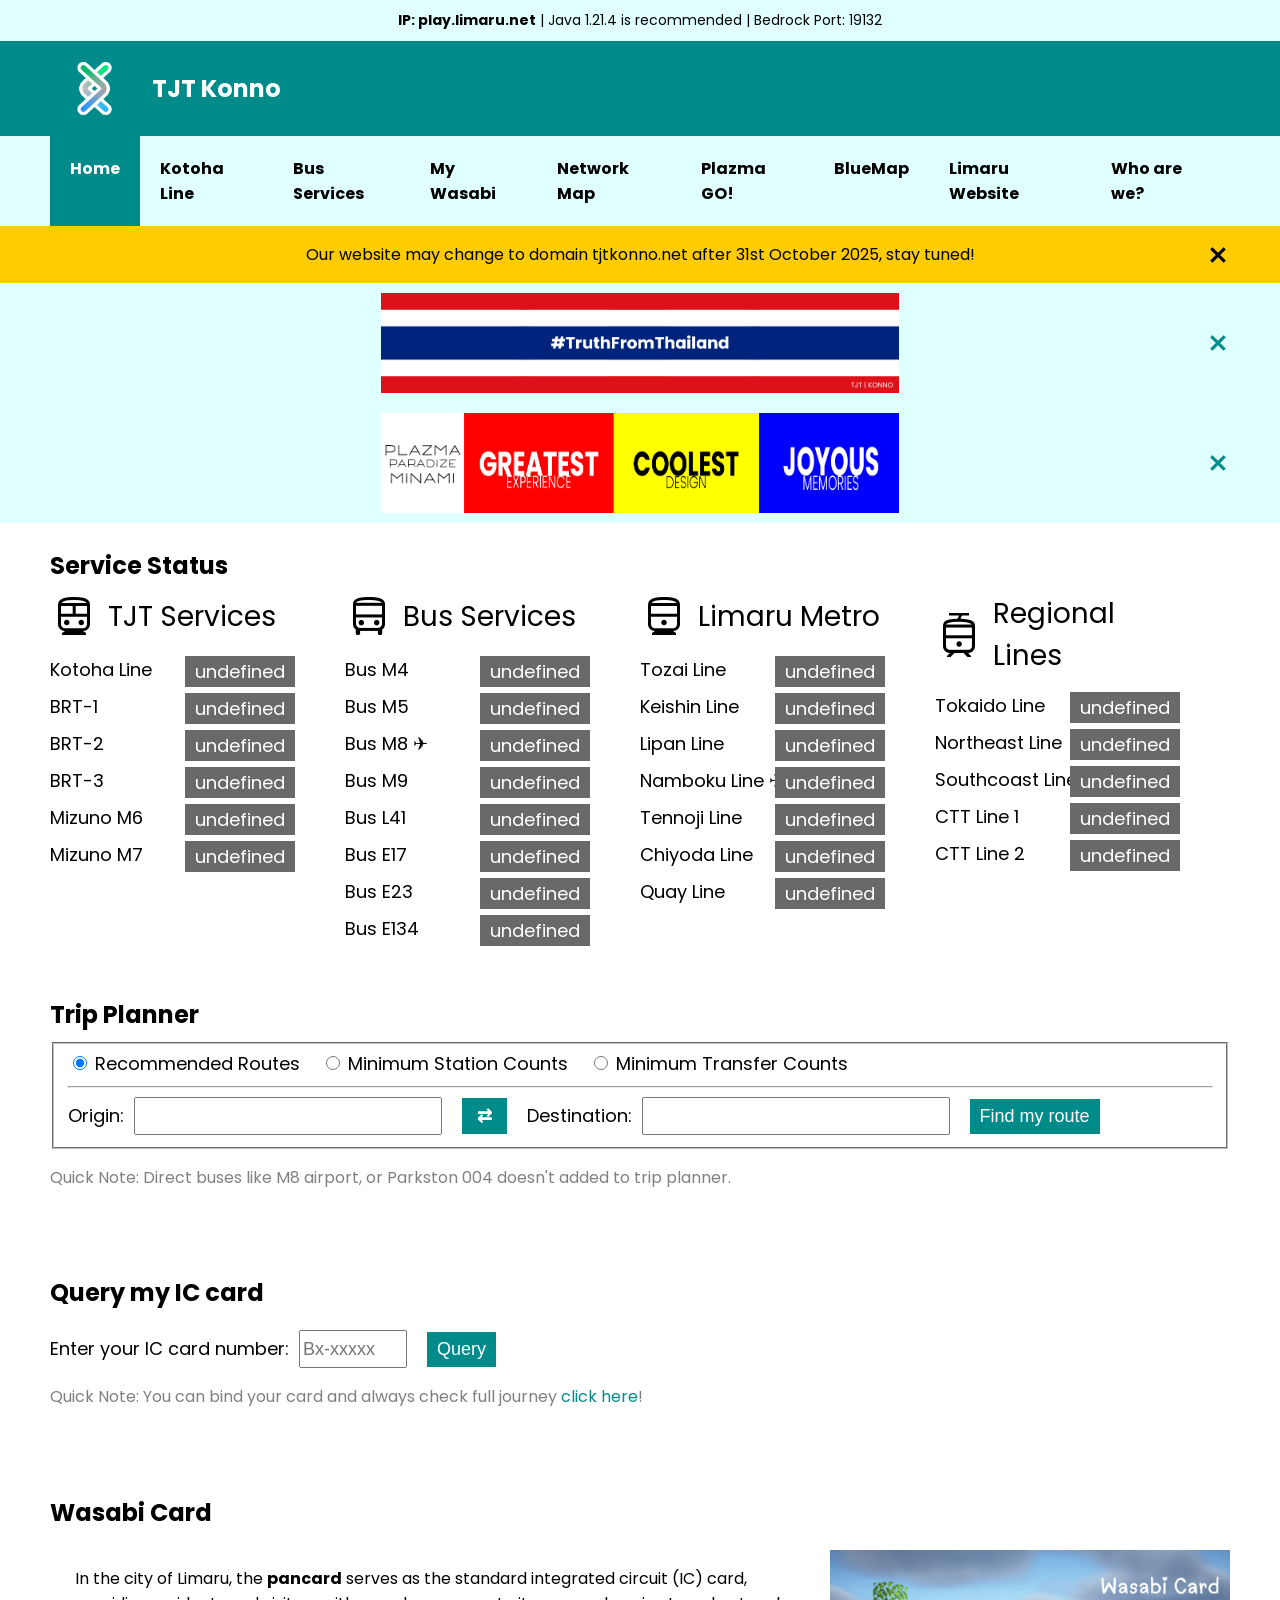
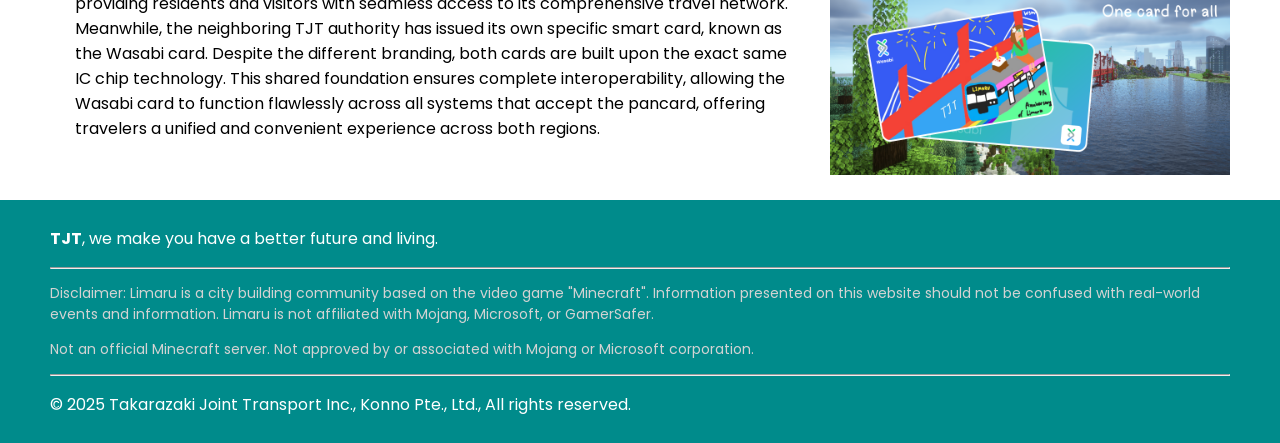
<file: index.html>
<!DOCTYPE html>
<html lang="en">
<head>
    <meta charset="UTF-8" name="viewport" content="width=device-width, initial-scale=1.0">
    <link rel="icon" type="image/x-icon" href="assets/favicon.png">
    <title>Home | TJT Konno</title>
    <link rel="stylesheet" href="assets/style.css">
    <link rel="stylesheet" href="assets/style.css">
    <link href="https://fonts.googleapis.com/css2?family=Material+Symbols+Outlined:FILL@1" rel="stylesheet"/>
    <link rel="preconnect" href="https://fonts.googleapis.com">
    <link rel="preconnect" href="https://fonts.gstatic.com" crossorigin>
    <link href="https://fonts.googleapis.com/css2?family=Poppins:ital,wght@0,100;0,200;0,300;0,400;0,500;0,600;0,700;0,800;0,900;1,100;1,200;1,300;1,400;1,500;1,600;1,700;1,800;1,900&display=swap" rel="stylesheet">
    <script src="api/fetch_status.js"></script>
    <script src="api/index_handle.js"></script>
</head>
<body>

    <button id="backToTop" title="Back to top">
        <span class="material-symbols-outlined">keyboard_arrow_up</span>
    </button>

    <section class="server_ip">
        <b>IP: play.limaru.net</b> | Java 1.21.4 is recommended | Bedrock Port: 19132
    </section>

    <section class="icon_header">
        <a href="#">
            <img src="assets/favicon.png" alt="TJT">
            <h1>TJT Konno</h1>
            <input type="checkbox" id="menu-toggle" style="display: none;">
            <label for="menu-toggle" class="hamburger-menu">
                <span></span>
                <span></span>
                <span></span>
            </label>
        </a>


    </section>

    <nav>
        <section class="icon_menu">
            <a href="#" class="active">Home</a>
            <a href="kotoha_line/">Kotoha Line</a>
            <a href="buses/">Bus Services</a>
            <a href="https://bluemap.limaru.net/iciwi/">My Wasabi</a>
            <a href="assets/documents/TrenMap.pdf">Network Map</a>
            <a href="plazma_go/">Plazma GO!</a>
            <a href="https://bluemap.limaru.net/">BlueMap</a>
            <a href="https://limaru.net/">Limaru Website</a>
            <a href="about_us/" class="right">Who are we?</a>
        </section>
    </nav>

    <main>
        <section class="banner-text" id="ad3">
            <p>Our website may change to domain tjtkonno.net after 31st October 2025, stay tuned!</p>
            <span class="material-symbols-outlined" onclick="close_banner('ad3')">close</span>
        </section>

        <section class="banner" id="ad1">
            <img src="assets/banners/ad1.png" alt="Truth From Thailand">
            <span class="material-symbols-outlined" onclick="close_banner('ad1')">close</span>
        </section>

        <section class="banner" id="ad2">
            <img src="assets/banners/ad2.png" alt="Plazma Paradize">
            <span class="material-symbols-outlined" onclick="close_banner('ad2')">close</span>
        </section>

        <section id="service_status">
            <div class="loading-overlay" id="status_loading">
                <div class="loading-spinner"></div>
            </div>

            <h1>Service Status</h1>
            <div class="status_container">
                <section id="tjt_status" class="status_box">
                    <section>
                        <span class="material-symbols-outlined">directions_subway</span>
                        <h1>TJT Services</h1>
                    </section>
                    <div>
                        <p>Kotoha Line</p> <span class="status" id="status_kk">N/A</span><br>
                    </div>
                    <div>
                        <p>BRT-1</p> <span class="status" id="status_m1">N/A</span>
                    </div>
                    <div>
                        <p>BRT-2</p> <span class="status" id="status_m2">N/A</span><br>
                    </div>
                    <div>
                        <p>BRT-3</p> <span class="status" id="status_m3">N/A</span>
                    </div>
                    <div>
                        <p>Mizuno M6</p> <span class="status" id="status_m6">N/A</span>
                    </div>
                    <div>
                        <p>Mizuno M7</p> <span class="status" id="status_m7">N/A</span>
                    </div>
                </section>

                <section id="bus_status" class="status_box">
                    <section>
                        <span class="material-symbols-outlined">directions_bus</span>
                        <h1>Bus Services</h1>
                    </section>
                    <div>
                        <p>Bus M4</p> <span class="status" id="status_m4">N/A</span>
                    </div>
                    <div>
                        <p>Bus M5</p> <span class="status" id="status_m5">N/A</span>
                    </div>
                    <div>
                        <p>Bus M8 ✈</p> <span class="status" id="status_m8">N/A</span>
                    </div>
                    <div>
                        <p>Bus M9</p> <span class="status" id="status_m9">N/A</span>
                    </div>
                    <div>
                        <p>Bus L41</p> <span class="status" id="status_l41">N/A</span>
                    </div>
                    <div>
                        <p>Bus E17</p> <span class="status" id="status_e17">N/A</span>
                    </div>
                    <div>
                        <p>Bus E23</p> <span class="status" id="status_e23">N/A</span>
                    </div>
                    <div>
                        <p>Bus E134</p> <span class="status" id="status_e134">N/A</span>
                    </div>
                </section>

                <section id="metro_status" class="status_box">
                    <section>
                        <span class="material-symbols-outlined">directions_railway</span>
                        <h1>Limaru Metro</h1>
                    </section>
                    <div>
                        <p>Tozai Line</p> <span class="status" id="status_ew">N/A</span><br>
                    </div>
                    <div>
                        <p>Keishin Line</p> <span class="status" id="status_km">N/A</span>
                    </div>
                    <div>
                        <p>Lipan Line</p> <span class="status" id="status_lp">N/A</span>
                    </div>
                    <div>
                        <p>Namboku Line ✈</p> <span class="status" id="status_nk">N/A</span>
                    </div>
                    <div>
                        <p>Tennoji Line</p> <span class="status" id="status_tn">N/A</span>
                    </div>
                    <div>
                        <p>Chiyoda Line</p> <span class="status" id="status_cy">N/A</span>
                    </div>
                    <div>
                        <p>Quay Line</p> <span class="status" id="status_qy">N/A</span>
                    </div>
                </section>

                <section id="commuter_status" class="status_box">
                    <section>
                        <span class="material-symbols-outlined">tram</span>
                        <h1>Regional Lines</h1>
                    </section>
                    <div>
                        <p>Tokaido Line</p> <span class="status" id="status_tk">N/A</span><br>
                    </div>
                    <div>
                        <p>Northeast Line</p> <span class="status" id="status_ne">N/A</span>
                    </div>
                    <div>
                        <p>Southcoast Line</p> <span class="status" id="status_sc">N/A</span>
                    </div>
                    <div>
                        <p>CTT Line 1</p> <span class="status" id="status_ctt1">N/A</span>
                    </div>
                    <div>
                        <p>CTT Line 2</p> <span class="status" id="status_ctt2">N/A</span>
                    </div>
                </section>
            </div>
        </section>

        <section id="trip_planner">
            <h1>Trip Planner</h1>
            <form id="trip_form" action="mytripquery/" method="GET">
                <fieldset class="trip_planner">
                    <span class="radio-option">
                        <input class="radio" type="radio" id="trip_all" name="criteria" value="fastest" checked>
                        <label class="radio" for="trip_all">Recommended Routes</label>
                    </span>
                    <span class="radio-option">
                        <input class="radio" type="radio" id="trip_minsta" name="criteria" value="minsta">
                        <label class="radio" for="trip_minsta">Minimum Station Counts</label>
                    </span>
                    <span class="radio-option">
                        <input class="radio" type="radio" id="trip_mintrans" name="criteria" value="mintrans">
                        <label class="radio" for="trip_mintrans">Minimum Transfer Counts</label>
                    </span>
                    <hr>

                    <label class="text" for="trip_origin">Origin:</label>
                    <div class="input-wrapper">
                        <input class="text" type="text" id="trip_origin" autocomplete="off" required>
                        <input type="hidden" name="origin" id="trip_origin_key">
                    </div>

                    <button type="button" class="swap" onclick="swap()">⇄</button>

                    <label class="text" for="trip_dest">Destination:</label>
                    <div class="input-wrapper">
                        <input class="text" type="text" id="trip_dest" autocomplete="off" required>
                        <input type="hidden" name="dest" id="trip_dest_key">
                    </div>

                    <button type="submit" class="submit">Find my route</button>
                </fieldset>
            </form>
            <p>Quick Note: Direct buses like M8 airport, or Parkston 004 doesn't added to trip planner.</p>
        </section>

        <section id="iciwi">
            <h1>Query my IC card</h1>
            <form action="https://bluemap.limaru.net/iciwi/iciwi.html" method="GET">
                <label for="iciwi_query">Enter your IC card number:</label>
                <input type="text" id="iciwi_query" placeholder="Bx-xxxxx" name="serial" pattern="[A-B][A-Z]-[0-9]{1,5}" required>
                <input type="submit" value="Query" id="querysubmit">
            </form>
            <p>Quick Note: You can bind your card and always check full journey <a href="https://bluemap.limaru.net/iciwi/">click here</a>!</p>
        </section>

        <section id="wasabico">
            <h1>Wasabi Card</h1>
            <div class="content">
                <p>In the city of Limaru, the <b>pancard</b> serves as the standard integrated circuit (IC) card,
                    providing residents and visitors with seamless access to its comprehensive travel network.
                    Meanwhile, the neighboring TJT authority has issued its own specific smart card, known as the Wasabi card.
                    Despite the different branding, both cards are built upon the exact same IC chip technology.
                    This shared foundation ensures complete interoperability, allowing the Wasabi card to function
                    flawlessly across all systems that accept the pancard, offering travelers a unified and convenient
                    experience across both regions.
                </p>
                <img src="assets/images/wasabico.png" alt="Wasabi Cards">
            </div>
        </section>




    </main>


    <footer>
        <p> <b>TJT</b>, we make you have a better future and living.</p><hr>
        <p class="disclaimer">Disclaimer: Limaru is a city building community based on the video game "Minecraft". Information presented on this website should not be confused with real-world events and information. Limaru is not affiliated with Mojang, Microsoft, or GamerSafer.</p>
        <p class="disclaimer">Not an official Minecraft server. Not approved by or associated with Mojang or Microsoft corporation.</p><hr>
        <p>&copy 2025 Takarazaki Joint Transport Inc., Konno Pte., Ltd., All rights reserved.</p>
    </footer>

    <script>
        const menuToggle = document.querySelector('.hamburger-menu');
        const iconMenu = document.querySelector('.icon_menu');

        menuToggle.addEventListener('click', function() {
            menuToggle.classList.toggle('active');
            iconMenu.classList.toggle('is-open');
        });
    </script>

</body>
</html>
</file>
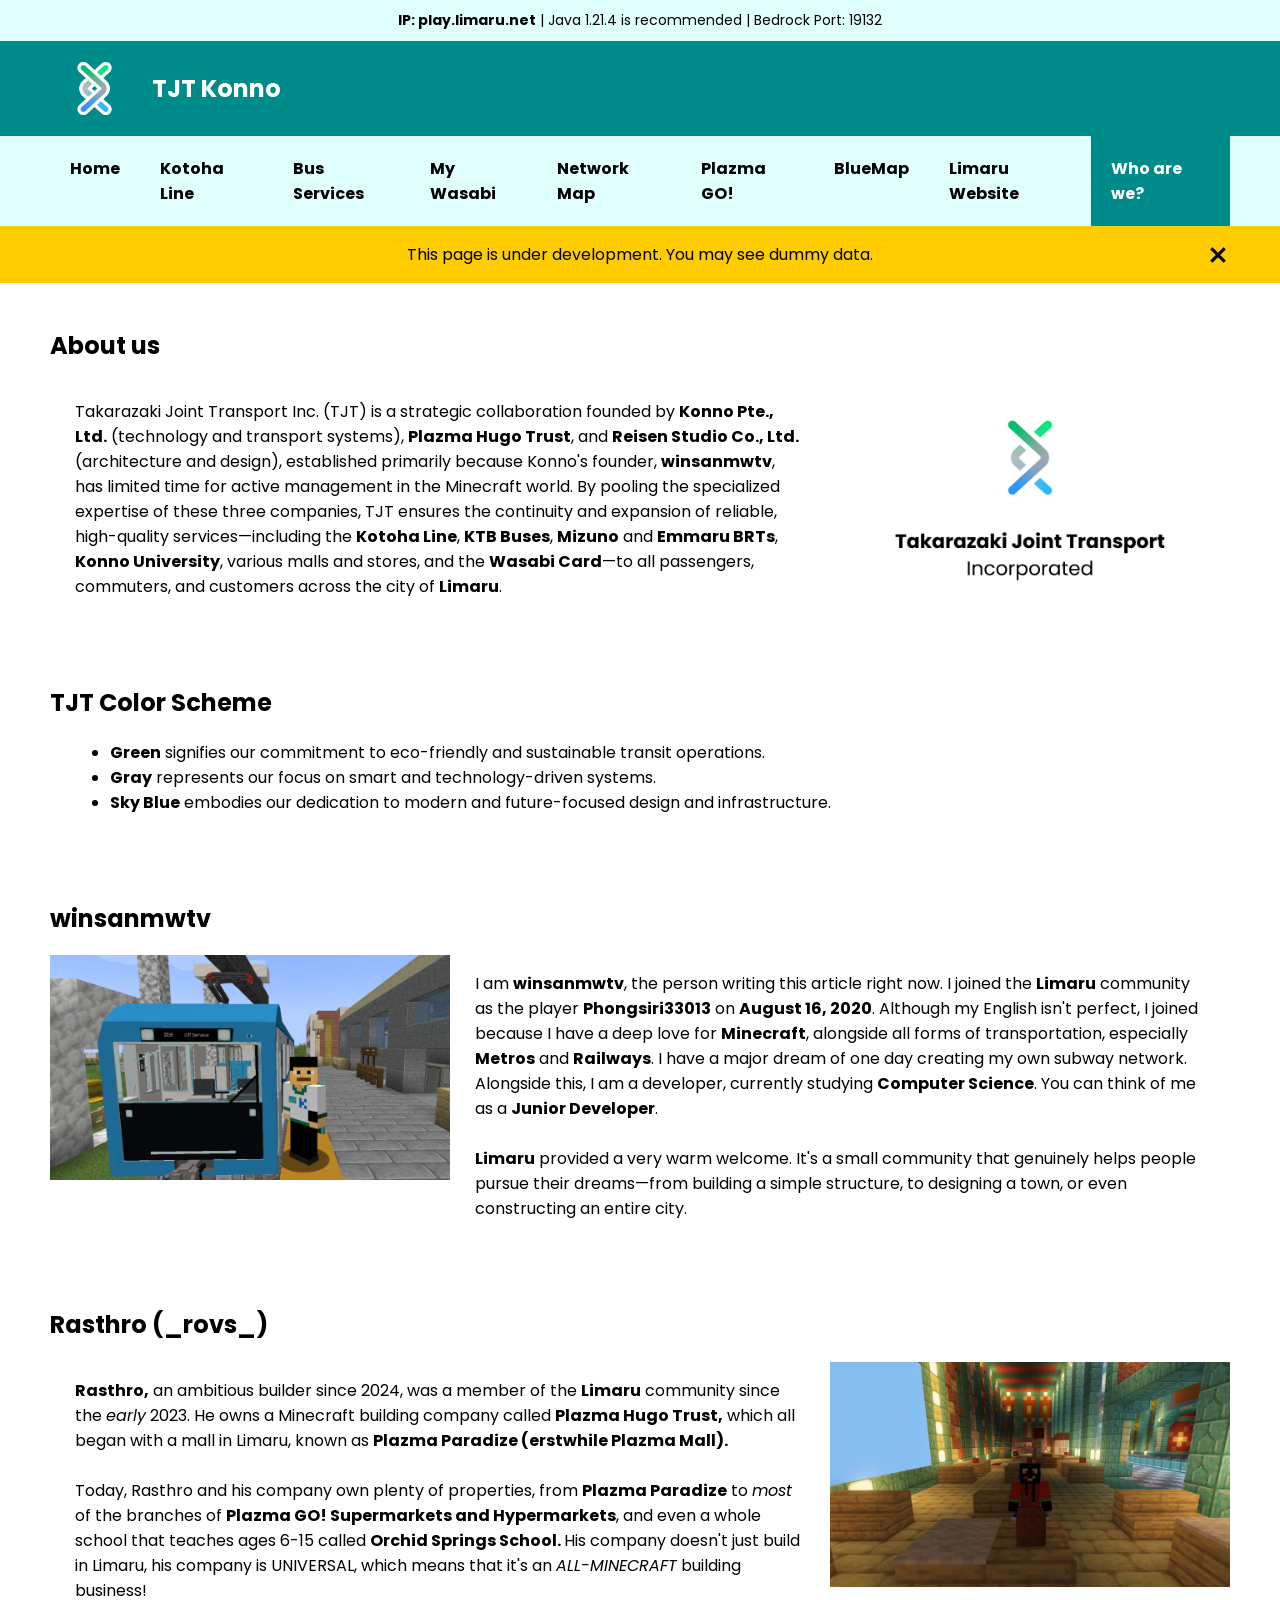
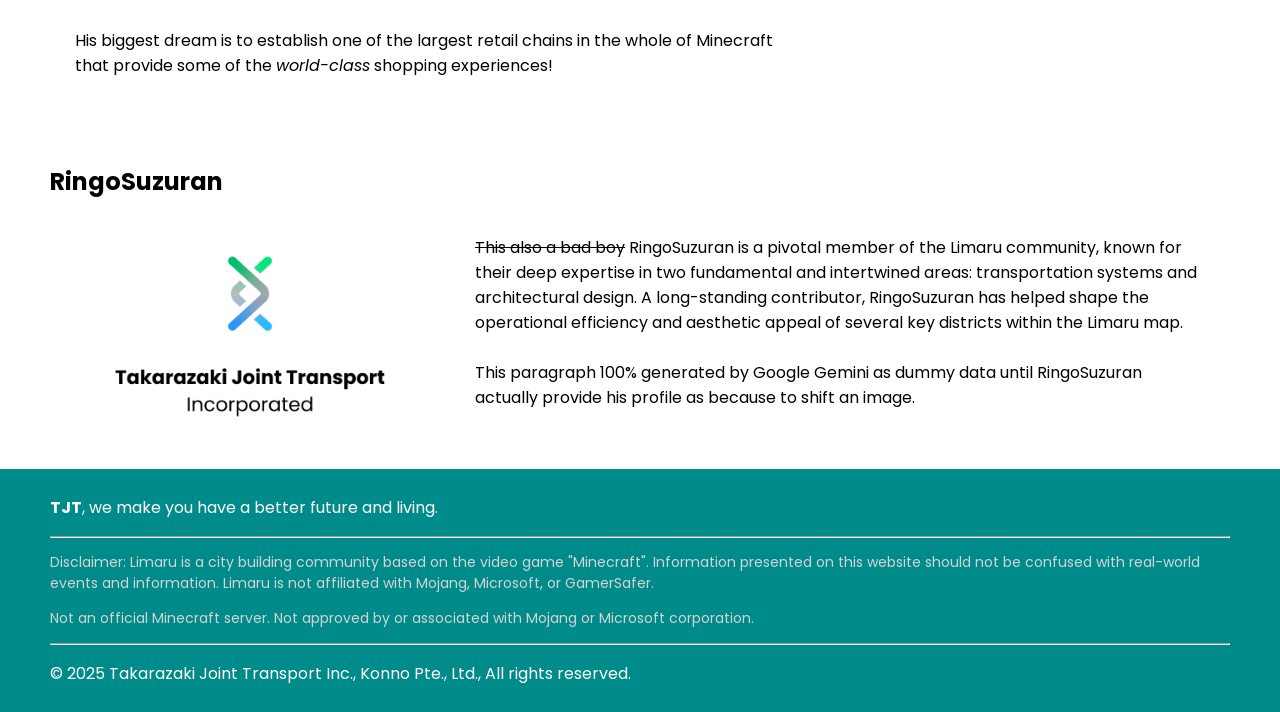
<file: about_us/index.html>
<!DOCTYPE html>
<html lang="en">
<head>
    <meta charset="UTF-8" name="viewport" content="width=device-width, initial-scale=1.0">
    <link rel="icon" type="image/x-icon" href="../assets/favicon.png">
    <title>About us | TJT Konno</title>
    <link rel="stylesheet" href="../assets/style.css">
    <link rel="stylesheet" href="../assets/style.css">
    <link href="https://fonts.googleapis.com/css2?family=Material+Symbols+Outlined:FILL@1" rel="stylesheet"/>
    <link rel="preconnect" href="https://fonts.googleapis.com">
    <link rel="preconnect" href="https://fonts.gstatic.com" crossorigin>
    <link href="https://fonts.googleapis.com/css2?family=Poppins:ital,wght@0,100;0,200;0,300;0,400;0,500;0,600;0,700;0,800;0,900;1,100;1,200;1,300;1,400;1,500;1,600;1,700;1,800;1,900&display=swap" rel="stylesheet">
    <script src="../api/fetch_status.js"></script>
    <script src="../api/index_handle.js"></script>
</head>
<body>

<button id="backToTop" title="Back to top">
    <span class="material-symbols-outlined">keyboard_arrow_up</span>
</button>

<section class="server_ip">
    <b>IP: play.limaru.net</b> | Java 1.21.4 is recommended | Bedrock Port: 19132
</section>

<section class="icon_header">
    <a href="#">
        <img src="../assets/favicon.png" alt="TJT">
        <h1>TJT Konno</h1>
        <input type="checkbox" id="menu-toggle" style="display: none;">
        <label for="menu-toggle" class="hamburger-menu">
            <span></span>
            <span></span>
            <span></span>
        </label>
    </a>


</section>

<nav>
    <section class="icon_menu">
        <a href="../">Home</a>
        <a href="../kotoha_line/">Kotoha Line</a>
        <a href="../buses/">Bus Services</a>
        <a href="https://bluemap.limaru.net/iciwi/">My Wasabi</a>
        <a href="../assets/documents/TrenMap.pdf">Network Map</a>
        <a href="../plazma_go/">Plazma GO!</a>
        <a href="https://bluemap.limaru.net/">BlueMap</a>
        <a href="https://limaru.net/">Limaru Website</a>
        <a href="#" class="right active">Who are we?</a>
    </section>
</nav>

<main>
    <section class="banner-text" id="ada1">
        <p>This page is under development. You may see dummy data.</p>
        <span class="material-symbols-outlined" onclick="close_banner('ada1')">close</span>
    </section>

    <section id="tjtbus">
        <h1>About us</h1>
        <div class="content">
            <p>Takarazaki Joint Transport Inc. (TJT) is a strategic collaboration founded by <b>Konno Pte., Ltd.</b>
                (technology and transport systems), <b>Plazma Hugo Trust</b>, and <b>Reisen Studio Co., Ltd.</b>
                (architecture and design), established primarily because Konno's founder, <b>winsanmwtv</b>,
                has limited time for active management in the Minecraft world.
                By pooling the specialized expertise of these three companies,
                TJT ensures the continuity and expansion of reliable, high-quality services—including the
                <b>Kotoha Line</b>, <b>KTB Buses</b>, <b>Mizuno</b> and <b>Emmaru BRTs</b>, <b>Konno University</b>,
                various malls and stores, and the <b>Wasabi Card</b>—to all passengers, commuters,
                and customers across the city of <b>Limaru</b>.
            </p>



            <img src="../assets/images/tjt.png" alt="TJT Inc.">
        </div>
    </section>

    <section id="colorscheme">
        <h1>TJT Color Scheme</h1>
        <ul>
            <li><b>Green</b> signifies our commitment to eco-friendly and sustainable transit operations.</li>
            <li><b>Gray</b> represents our focus on smart and technology-driven systems.</li>
            <li><b>Sky Blue</b> embodies our dedication to modern and future-focused design and infrastructure.</li>
        </ul>
    </section>

    <article>
        <h1>winsanmwtv</h1>
        <div>
            <img src="../assets/images/winsanmwtv.png" alt="winsanmwtv">
            <p>
                I am <b>winsanmwtv</b>, the person writing this article right now. I joined the <b>Limaru</b> community as the player <b>Phongsiri33013</b> on <b>August 16, 2020</b>. Although my English isn't perfect, I joined because I have a deep love for <b>Minecraft</b>, alongside all forms of transportation, especially <b>Metros</b> and <b>Railways</b>. I have a major dream of one day creating my own subway network. Alongside this, I am a developer, currently studying <b>Computer Science</b>. You can think of me as a <b>Junior Developer</b>.
                <br><br>
                <b>Limaru</b> provided a very warm welcome. It's a small community that genuinely helps people pursue their dreams—from building a simple structure, to designing a town, or even constructing an entire city.
            </p>
        </div>
    </article>

    <article>
        <h1>Rasthro (_rovs_)</h1>
        <div>
            <p><b>Rasthro,</b> an ambitious builder since 2024, was a member of the <b>Limaru</b>
                community since the <i>early</i> 2023. He owns a Minecraft building company called
                <b>Plazma Hugo Trust,</b> which all began with a mall in Limaru, known as
                <b>Plazma Paradize (erstwhile Plazma Mall).</b><br><br>
                Today, Rasthro and his company own plenty of properties, from
                <b>Plazma Paradize</b> to <i>most</i> of the branches of <b>Plazma GO! Supermarkets and Hypermarkets</b>,
                and even a whole school that teaches ages 6-15 called <b>Orchid Springs School.
                </b> His company doesn't just build in Limaru, his company is UNIVERSAL, which means that it's an
                <i>ALL-MINECRAFT</i> building business!<br><br>
                His biggest dream is to establish one of the largest retail chains in the whole of Minecraft
                that provide some of the <i>world-class</i> shopping experiences!</p>
            <img src="../assets/images/rovs.png" alt="Rasthro">
        </div>
    </article>

    <article>
        <h1>RingoSuzuran</h1>
        <div>
            <img src="../assets/images/tjt.png" alt="RingoSuzuran image not found">
            <p>
                <s>This also a bad boy</s> RingoSuzuran is a pivotal member of the Limaru community, known for their deep expertise in two fundamental and intertwined areas: transportation systems and architectural design. A long-standing contributor, RingoSuzuran has helped shape the operational efficiency and aesthetic appeal of several key districts within the Limaru map.
                <br><br>
                This paragraph 100% generated by Google Gemini as dummy data until RingoSuzuran actually provide his profile as because to shift an image.
            </p>

        </div>
    </article>
</main>

<footer>
    <p> <b>TJT</b>, we make you have a better future and living.</p><hr>
    <p class="disclaimer">Disclaimer: Limaru is a city building community based on the video game "Minecraft". Information presented on this website should not be confused with real-world events and information. Limaru is not affiliated with Mojang, Microsoft, or GamerSafer.</p>
    <p class="disclaimer">Not an official Minecraft server. Not approved by or associated with Mojang or Microsoft corporation.</p><hr>
    <p>&copy 2025 Takarazaki Joint Transport Inc., Konno Pte., Ltd., All rights reserved.</p>
</footer>
<script>
    const menuToggle = document.querySelector('.hamburger-menu');
    const iconMenu = document.querySelector('.icon_menu');

    menuToggle.addEventListener('click', function() {
        menuToggle.classList.toggle('active');
        iconMenu.classList.toggle('is-open');
    });
</script>

</body>
</html>
</file>
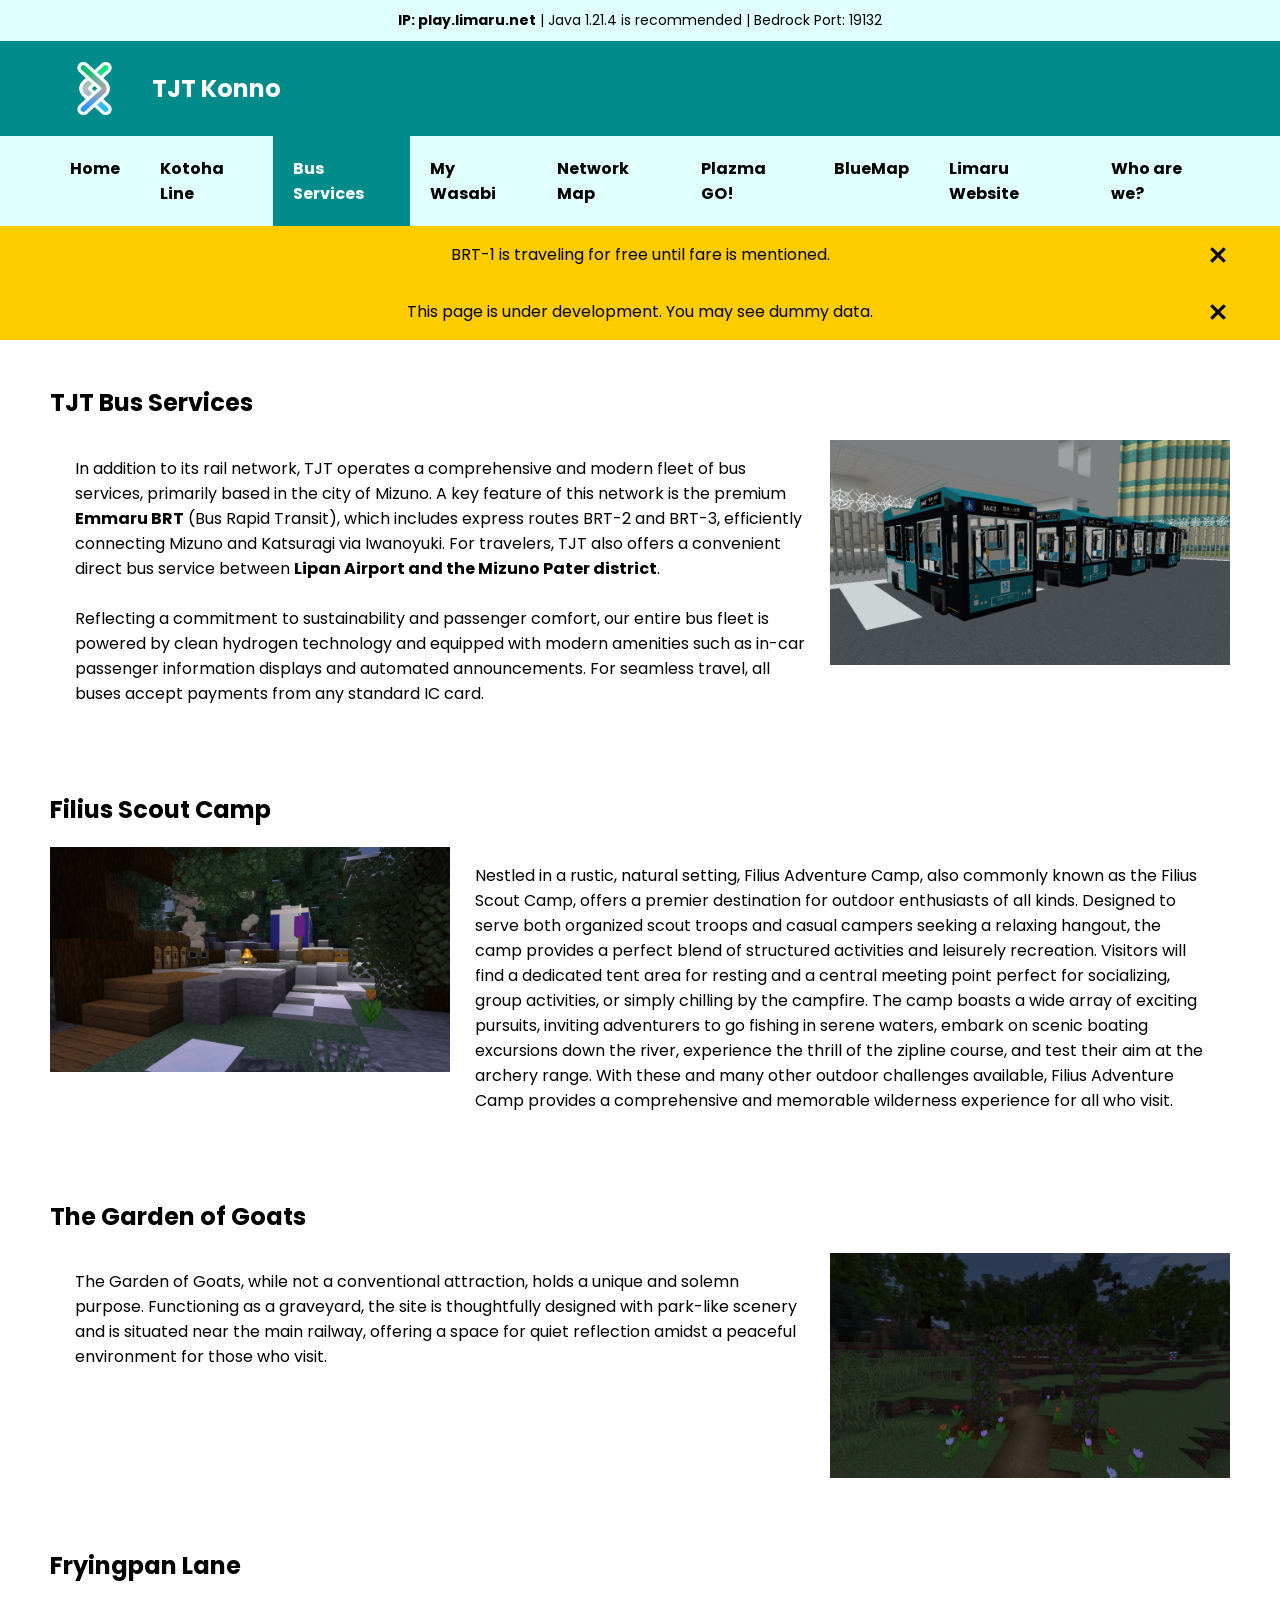
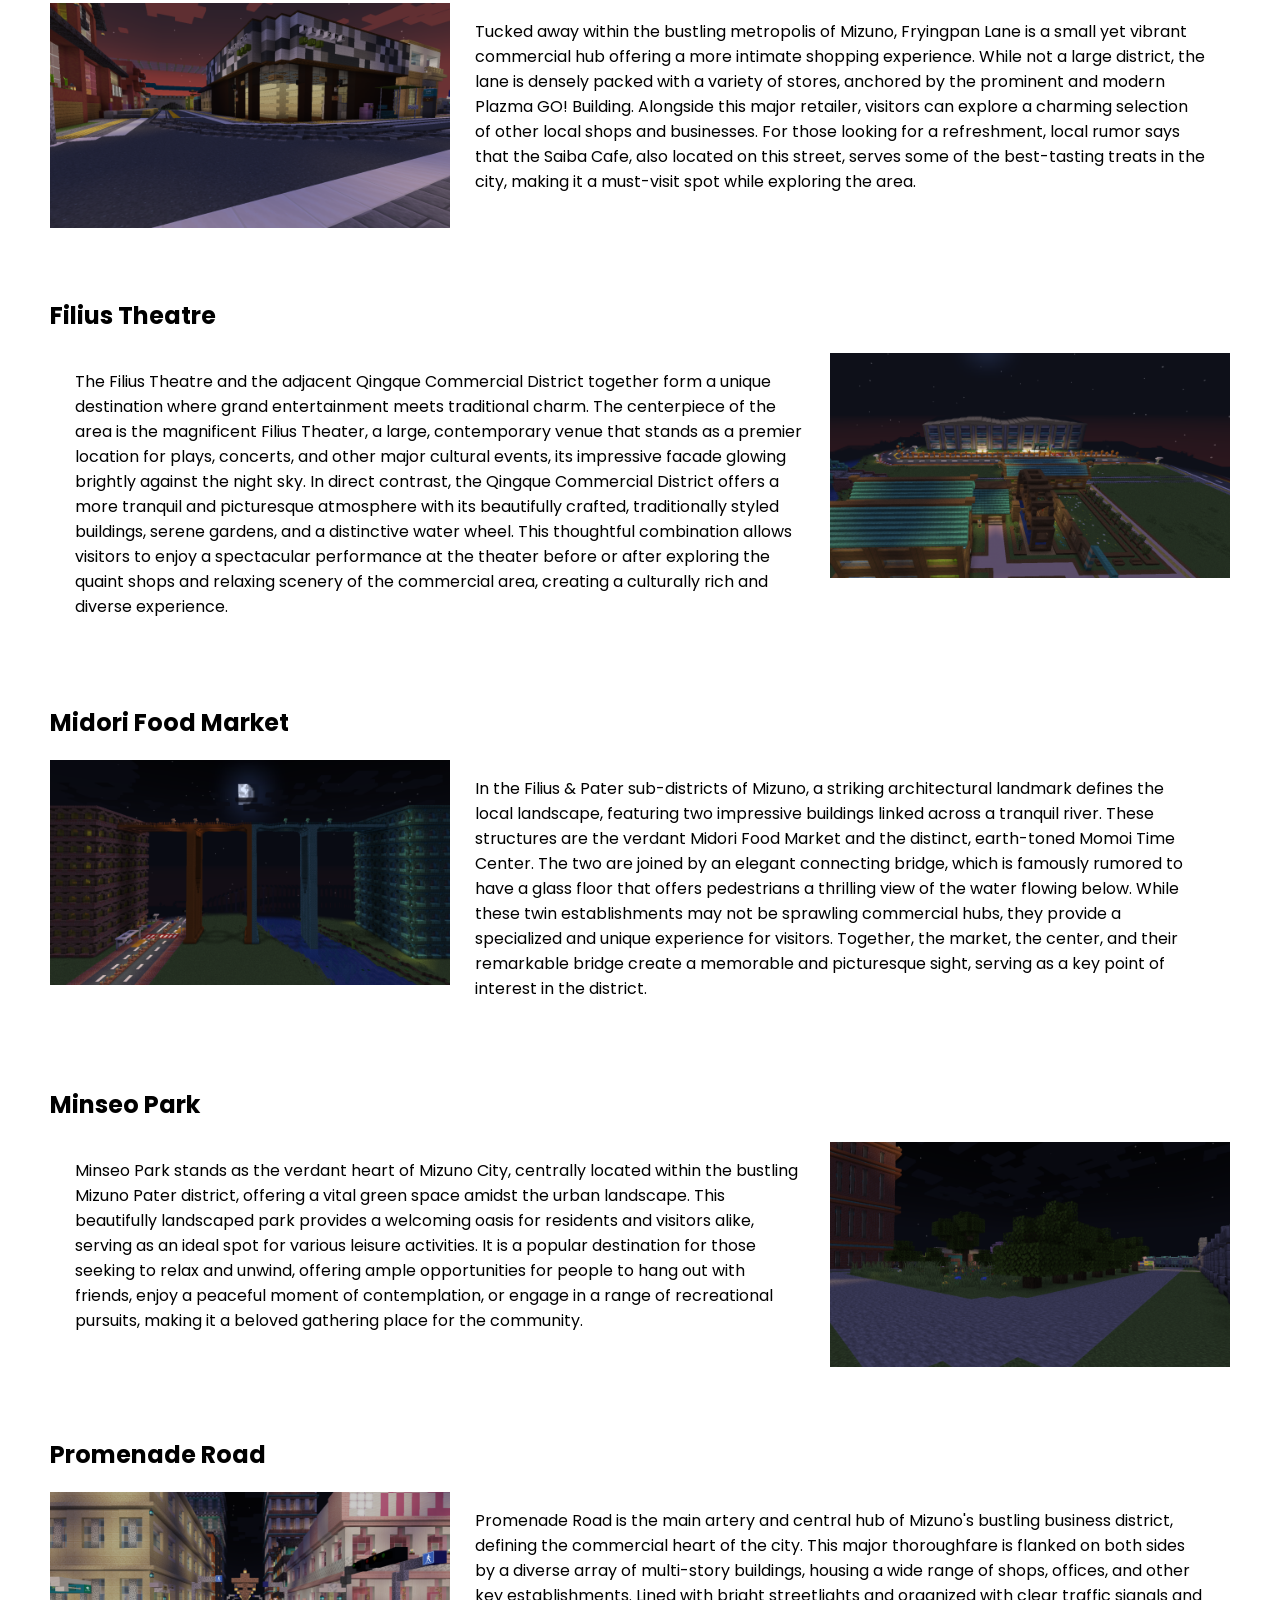
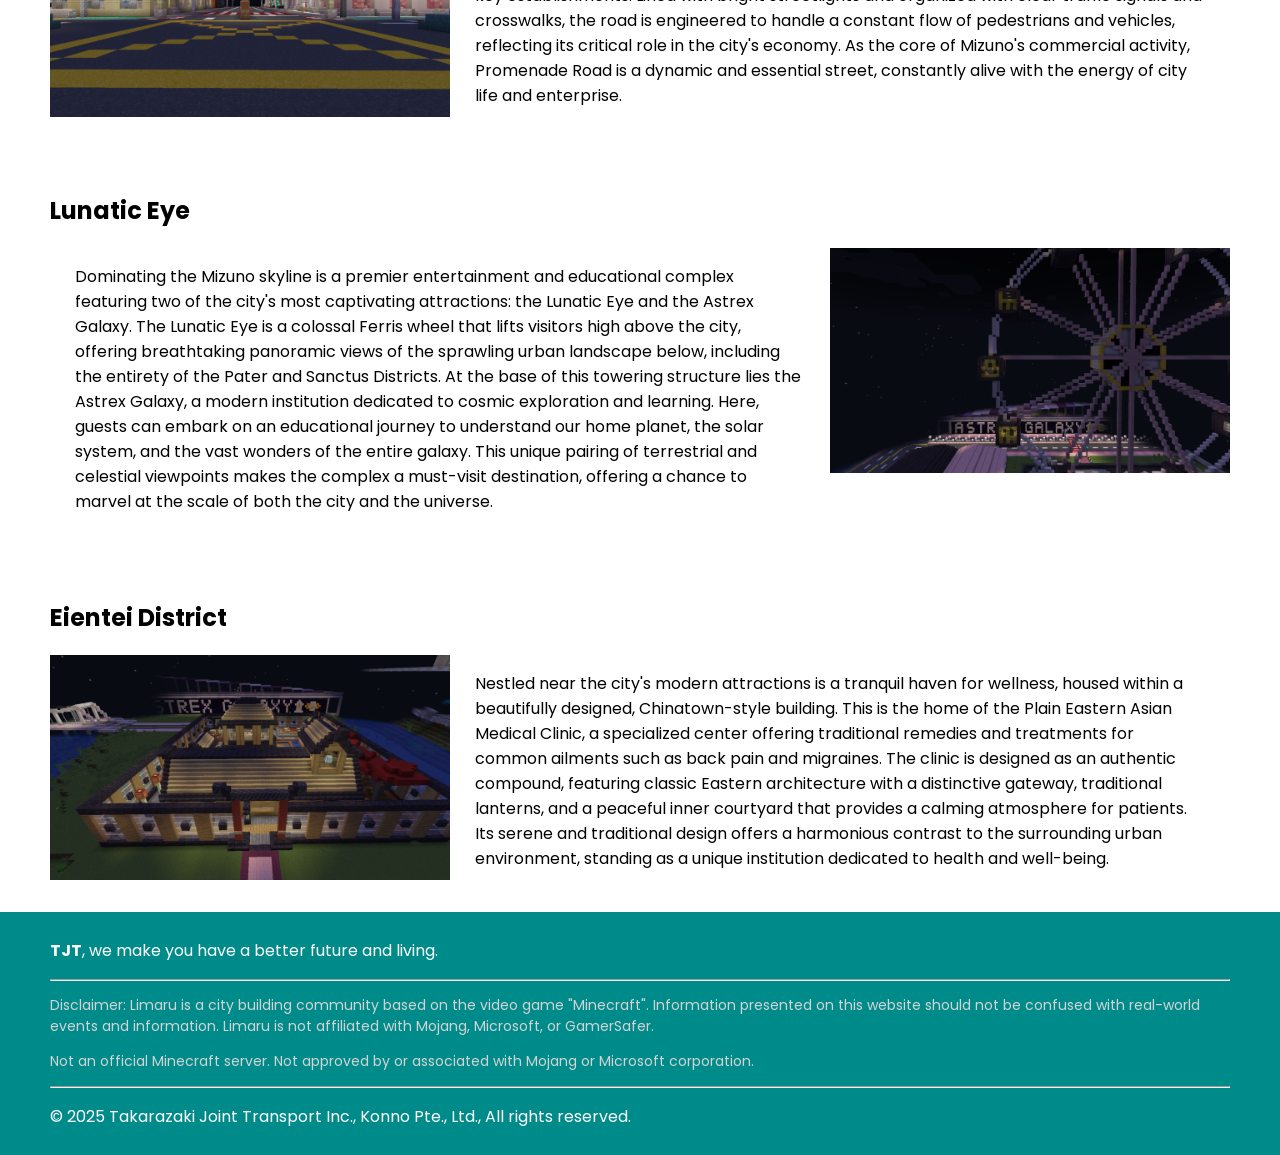
<file: buses/index.html>
<!DOCTYPE html>
<html lang="en">
<head>
    <meta charset="UTF-8" name="viewport" content="width=device-width, initial-scale=1.0">
    <link rel="icon" type="image/x-icon" href="../assets/favicon.png">
    <title>Buses | TJT Konno</title>
    <link rel="stylesheet" href="../assets/style.css">
    <link rel="stylesheet" href="../assets/style.css">
    <link href="https://fonts.googleapis.com/css2?family=Material+Symbols+Outlined:FILL@1" rel="stylesheet"/>
    <link rel="preconnect" href="https://fonts.googleapis.com">
    <link rel="preconnect" href="https://fonts.gstatic.com" crossorigin>
    <link href="https://fonts.googleapis.com/css2?family=Poppins:ital,wght@0,100;0,200;0,300;0,400;0,500;0,600;0,700;0,800;0,900;1,100;1,200;1,300;1,400;1,500;1,600;1,700;1,800;1,900&display=swap" rel="stylesheet">
    <script src="../api/fetch_status.js"></script>
    <script src="../api/index_handle.js"></script>
</head>
<body>

    <button id="backToTop" title="Back to top">
        <span class="material-symbols-outlined">keyboard_arrow_up</span>
    </button>

    <section class="server_ip">
        <b>IP: play.limaru.net</b> | Java 1.21.4 is recommended | Bedrock Port: 19132
    </section>

    <section class="icon_header">
        <a href="#">
            <img src="../assets/favicon.png" alt="TJT">
            <h1>TJT Konno</h1>
            <input type="checkbox" id="menu-toggle" style="display: none;">
            <label for="menu-toggle" class="hamburger-menu">
                <span></span>
                <span></span>
                <span></span>
            </label>
        </a>


    </section>

    <nav>
        <section class="icon_menu">
            <a href="../">Home</a>
            <a href="../kotoha_line/">Kotoha Line</a>
            <a href="#" class="active">Bus Services</a>
            <a href="https://bluemap.limaru.net/iciwi/">My Wasabi</a>
            <a href="../assets/documents/TrenMap.pdf">Network Map</a>
            <a href="../plazma_go/">Plazma GO!</a>
            <a href="https://bluemap.limaru.net/">BlueMap</a>
            <a href="https://limaru.net/">Limaru Website</a>
            <a href="../about_us/" class="right">Who are we?</a>
        </section>
    </nav>

    <main>
        <section class="banner-text" id="adb1">
            <p>BRT-1 is traveling for free until fare is mentioned.</p>
            <span class="material-symbols-outlined" onclick="close_banner('adb1')">close</span>
        </section>

        <section class="banner-text" id="adb2">
            <p>This page is under development. You may see dummy data.</p>
            <span class="material-symbols-outlined" onclick="close_banner('adb2')">close</span>
        </section>

        <section id="tjtbus">
            <h1>TJT Bus Services</h1>
            <div class="content">
                <p>In addition to its rail network, TJT operates a comprehensive and modern fleet of bus services,
                    primarily based in the city of Mizuno. A key feature of this network is the premium <b>Emmaru BRT</b>
                    (Bus Rapid Transit), which includes express routes BRT-2 and BRT-3, efficiently connecting Mizuno
                    and Katsuragi via Iwanoyuki. For travelers, TJT also offers a convenient direct bus service between
                    <b>Lipan Airport and the Mizuno Pater district</b>. <br><br>

                    Reflecting a commitment to sustainability and passenger comfort, our entire bus fleet is powered by clean hydrogen technology and equipped with modern amenities such as in-car passenger information displays and automated announcements. For seamless travel, all buses accept payments from any standard IC card.
                </p>
                <img src="../assets/images/tjtbus.png" alt="TJT M43 Buses">
            </div>
        </section>

        <article>
            <h1>Filius Scout Camp</h1>
            <div>
                <img src="../assets/images/scout.png" alt="Filius Adventure Camp">
                <p>Nestled in a rustic, natural setting, Filius Adventure Camp, also commonly known as the Filius Scout Camp, offers a premier destination for outdoor enthusiasts of all kinds. Designed to serve both organized scout troops and casual campers seeking a relaxing hangout, the camp provides a perfect blend of structured activities and leisurely recreation. Visitors will find a dedicated tent area for resting and a central meeting point perfect for socializing, group activities, or simply chilling by the campfire. The camp boasts a wide array of exciting pursuits, inviting adventurers to go fishing in serene waters, embark on scenic boating excursions down the river, experience the thrill of the zipline course, and test their aim at the archery range. With these and many other outdoor challenges available, Filius Adventure Camp provides a comprehensive and memorable wilderness experience for all who visit.

                </p>
            </div>
        </article>

        <article>
            <h1>The Garden of Goats</h1>
            <div>
                <p>
                    The Garden of Goats, while not a conventional attraction, holds a unique and solemn purpose. Functioning as a graveyard, the site is thoughtfully designed with park-like scenery and is situated near the main railway, offering a space for quiet reflection amidst a peaceful environment for those who visit.
                </p>
                <img src="../assets/images/goats.png" alt="The Garden of Goats">
            </div>
        </article>

        <article>
            <h1>Fryingpan Lane</h1>
            <div>
                <img src="../assets/images/flyingpancake.png" alt="Fryingpan Lane">
                <p>
                    Tucked away within the bustling metropolis of Mizuno, Fryingpan Lane is a small yet vibrant commercial hub offering a more intimate shopping experience. While not a large district, the lane is densely packed with a variety of stores, anchored by the prominent and modern Plazma GO! Building. Alongside this major retailer, visitors can explore a charming selection of other local shops and businesses. For those looking for a refreshment, local rumor says that the Saiba Cafe, also located on this street, serves some of the best-tasting treats in the city, making it a must-visit spot while exploring the area.
                </p>
            </div>
        </article>

        <article>
            <h1>Filius Theatre</h1>
            <div>
                <p>
                    The Filius Theatre and the adjacent Qingque Commercial District together form a unique destination where grand entertainment meets traditional charm. The centerpiece of the area is the magnificent Filius Theater, a large, contemporary venue that stands as a premier location for plays, concerts, and other major cultural events, its impressive facade glowing brightly against the night sky. In direct contrast, the Qingque Commercial District offers a more tranquil and picturesque atmosphere with its beautifully crafted, traditionally styled buildings, serene gardens, and a distinctive water wheel. This thoughtful combination allows visitors to enjoy a spectacular performance at the theater before or after exploring the quaint shops and relaxing scenery of the commercial area, creating a culturally rich and diverse experience.
                </p>
                <img src="../assets/images/qingque.png" alt="Filius Theatre">
            </div>
        </article>

        <article>
            <h1>Midori Food Market</h1>
            <div>
                <img src="../assets/images/midori.png" alt="Midori Food Market">
                <p>
                    In the Filius & Pater sub-districts of Mizuno, a striking architectural landmark defines the local landscape, featuring two impressive buildings linked across a tranquil river. These structures are the verdant Midori Food Market and the distinct, earth-toned Momoi Time Center. The two are joined by an elegant connecting bridge, which is famously rumored to have a glass floor that offers pedestrians a thrilling view of the water flowing below. While these twin establishments may not be sprawling commercial hubs, they provide a specialized and unique experience for visitors. Together, the market, the center, and their remarkable bridge create a memorable and picturesque sight, serving as a key point of interest in the district.
                </p>
            </div>
        </article>

        <article>
            <h1>Minseo Park</h1>
            <div>
                <p>
                    Minseo Park stands as the verdant heart of Mizuno City, centrally located within the bustling Mizuno Pater district, offering a vital green space amidst the urban landscape. This beautifully landscaped park provides a welcoming oasis for residents and visitors alike, serving as an ideal spot for various leisure activities. It is a popular destination for those seeking to relax and unwind, offering ample opportunities for people to hang out with friends, enjoy a peaceful moment of contemplation, or engage in a range of recreational pursuits, making it a beloved gathering place for the community.
                </p>
                <img src="../assets/images/koen.png" alt="Minseo Park">
            </div>
        </article>

        <article>
            <h1>Promenade Road</h1>
            <div>
                <img src="../assets/images/promenade.png" alt="Promenade Business District">
                <p>
                    Promenade Road is the main artery and central hub of Mizuno's bustling business district, defining the commercial heart of the city. This major thoroughfare is flanked on both sides by a diverse array of multi-story buildings, housing a wide range of shops, offices, and other key establishments. Lined with bright streetlights and organized with clear traffic signals and crosswalks, the road is engineered to handle a constant flow of pedestrians and vehicles, reflecting its critical role in the city's economy. As the core of Mizuno's commercial activity, Promenade Road is a dynamic and essential street, constantly alive with the energy of city life and enterprise.
                </p>
            </div>
        </article>

        <article>
            <h1>Lunatic Eye</h1>
            <div>
                <p>
                    Dominating the Mizuno skyline is a premier entertainment and educational complex featuring two of the city's most captivating attractions: the Lunatic Eye and the Astrex Galaxy. The Lunatic Eye is a colossal Ferris wheel that lifts visitors high above the city, offering breathtaking panoramic views of the sprawling urban landscape below, including the entirety of the Pater and Sanctus Districts. At the base of this towering structure lies the Astrex Galaxy, a modern institution dedicated to cosmic exploration and learning. Here, guests can embark on an educational journey to understand our home planet, the solar system, and the vast wonders of the entire galaxy. This unique pairing of terrestrial and celestial viewpoints makes the complex a must-visit destination, offering a chance to marvel at the scale of both the city and the universe.
                </p>
                <img src="../assets/images/galaxy.png" alt="Lunatic Eye">
            </div>
        </article>

        <article>
            <h1>Eientei District</h1>
            <div>
                <img src="../assets/images/eientei.png" alt="Eientei Chinese District">
                <p>
                    Nestled near the city's modern attractions is a tranquil haven for wellness, housed within a beautifully designed, Chinatown-style building. This is the home of the Plain Eastern Asian Medical Clinic, a specialized center offering traditional remedies and treatments for common ailments such as back pain and migraines. The clinic is designed as an authentic compound, featuring classic Eastern architecture with a distinctive gateway, traditional lanterns, and a peaceful inner courtyard that provides a calming atmosphere for patients. Its serene and traditional design offers a harmonious contrast to the surrounding urban environment, standing as a unique institution dedicated to health and well-being.
                </p>
            </div>
        </article>
    </main>


    <footer>
        <p> <b>TJT</b>, we make you have a better future and living.</p><hr>
        <p class="disclaimer">Disclaimer: Limaru is a city building community based on the video game "Minecraft". Information presented on this website should not be confused with real-world events and information. Limaru is not affiliated with Mojang, Microsoft, or GamerSafer.</p>
        <p class="disclaimer">Not an official Minecraft server. Not approved by or associated with Mojang or Microsoft corporation.</p><hr>
        <p>&copy 2025 Takarazaki Joint Transport Inc., Konno Pte., Ltd., All rights reserved.</p>
    </footer>
    <script>
        const menuToggle = document.querySelector('.hamburger-menu');
        const iconMenu = document.querySelector('.icon_menu');

        menuToggle.addEventListener('click', function() {
            menuToggle.classList.toggle('active');
            iconMenu.classList.toggle('is-open');
        });
    </script>

</body>
</html>
</file>
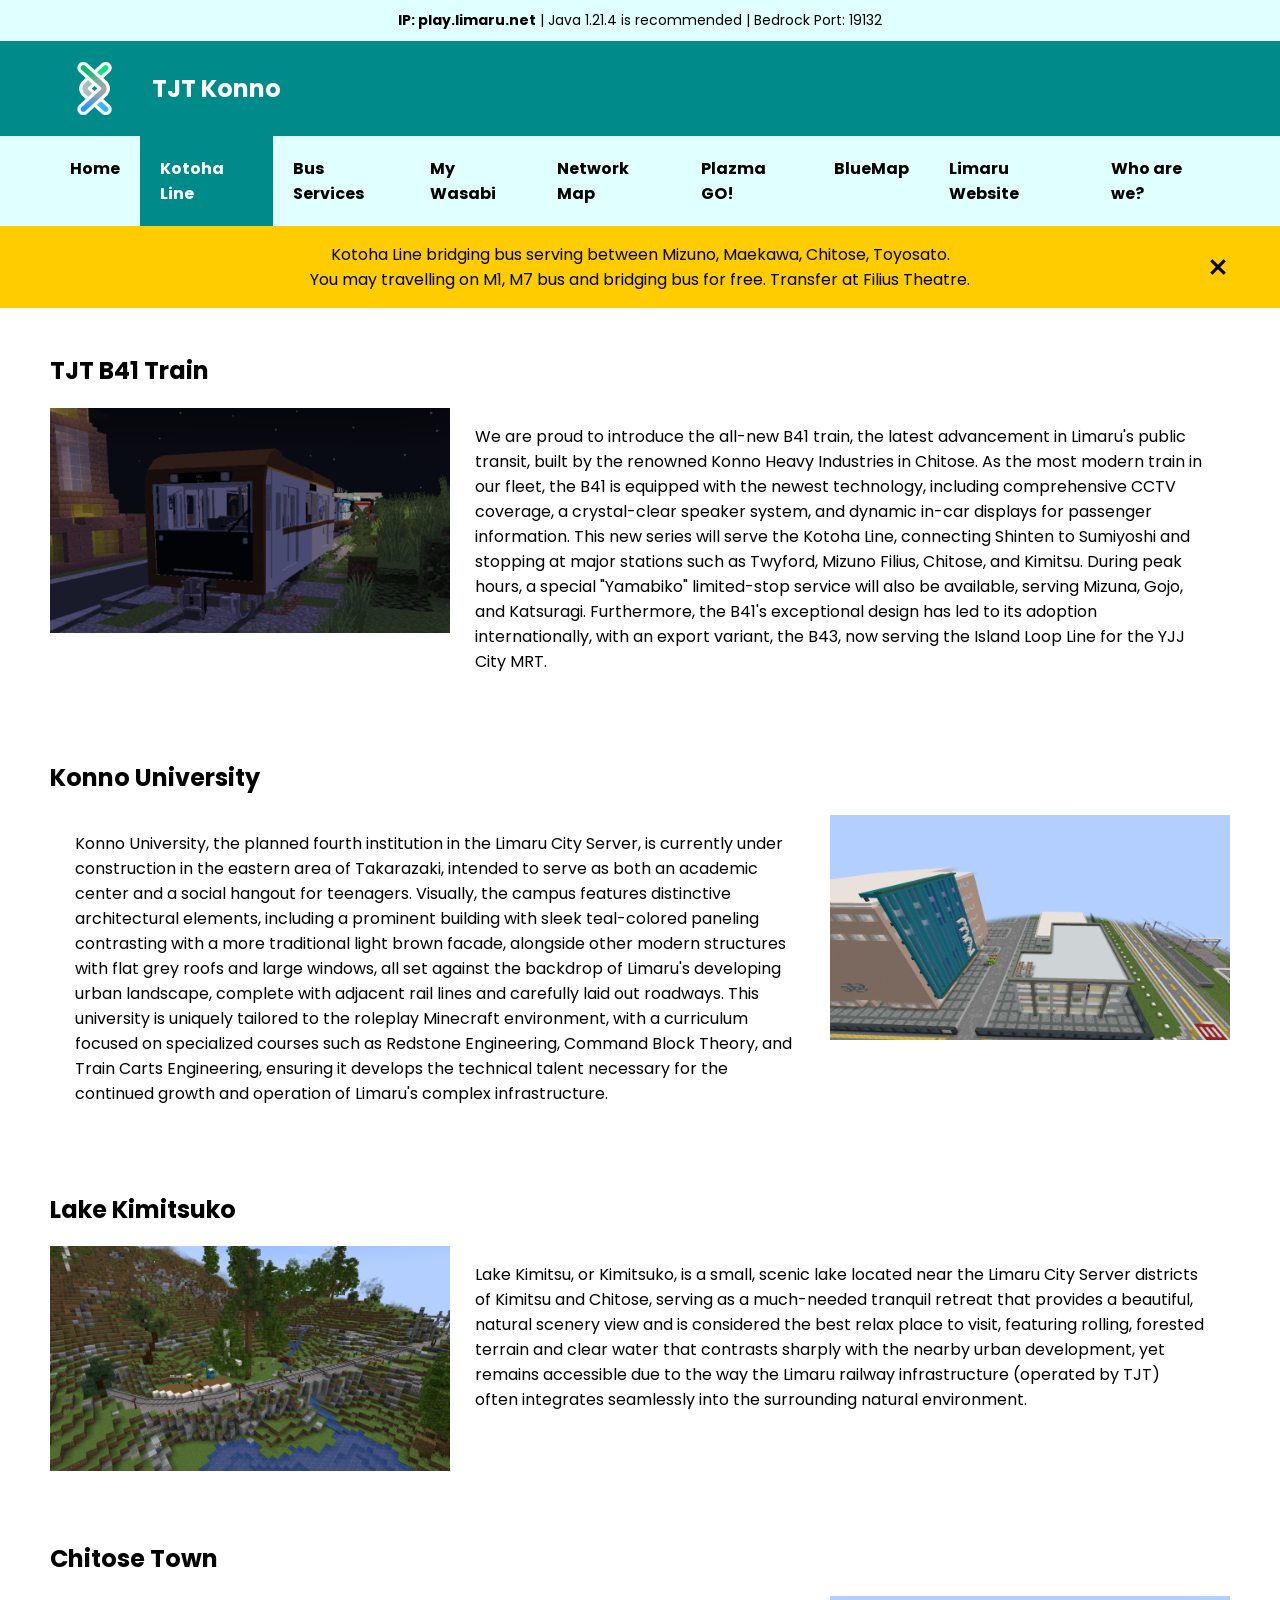
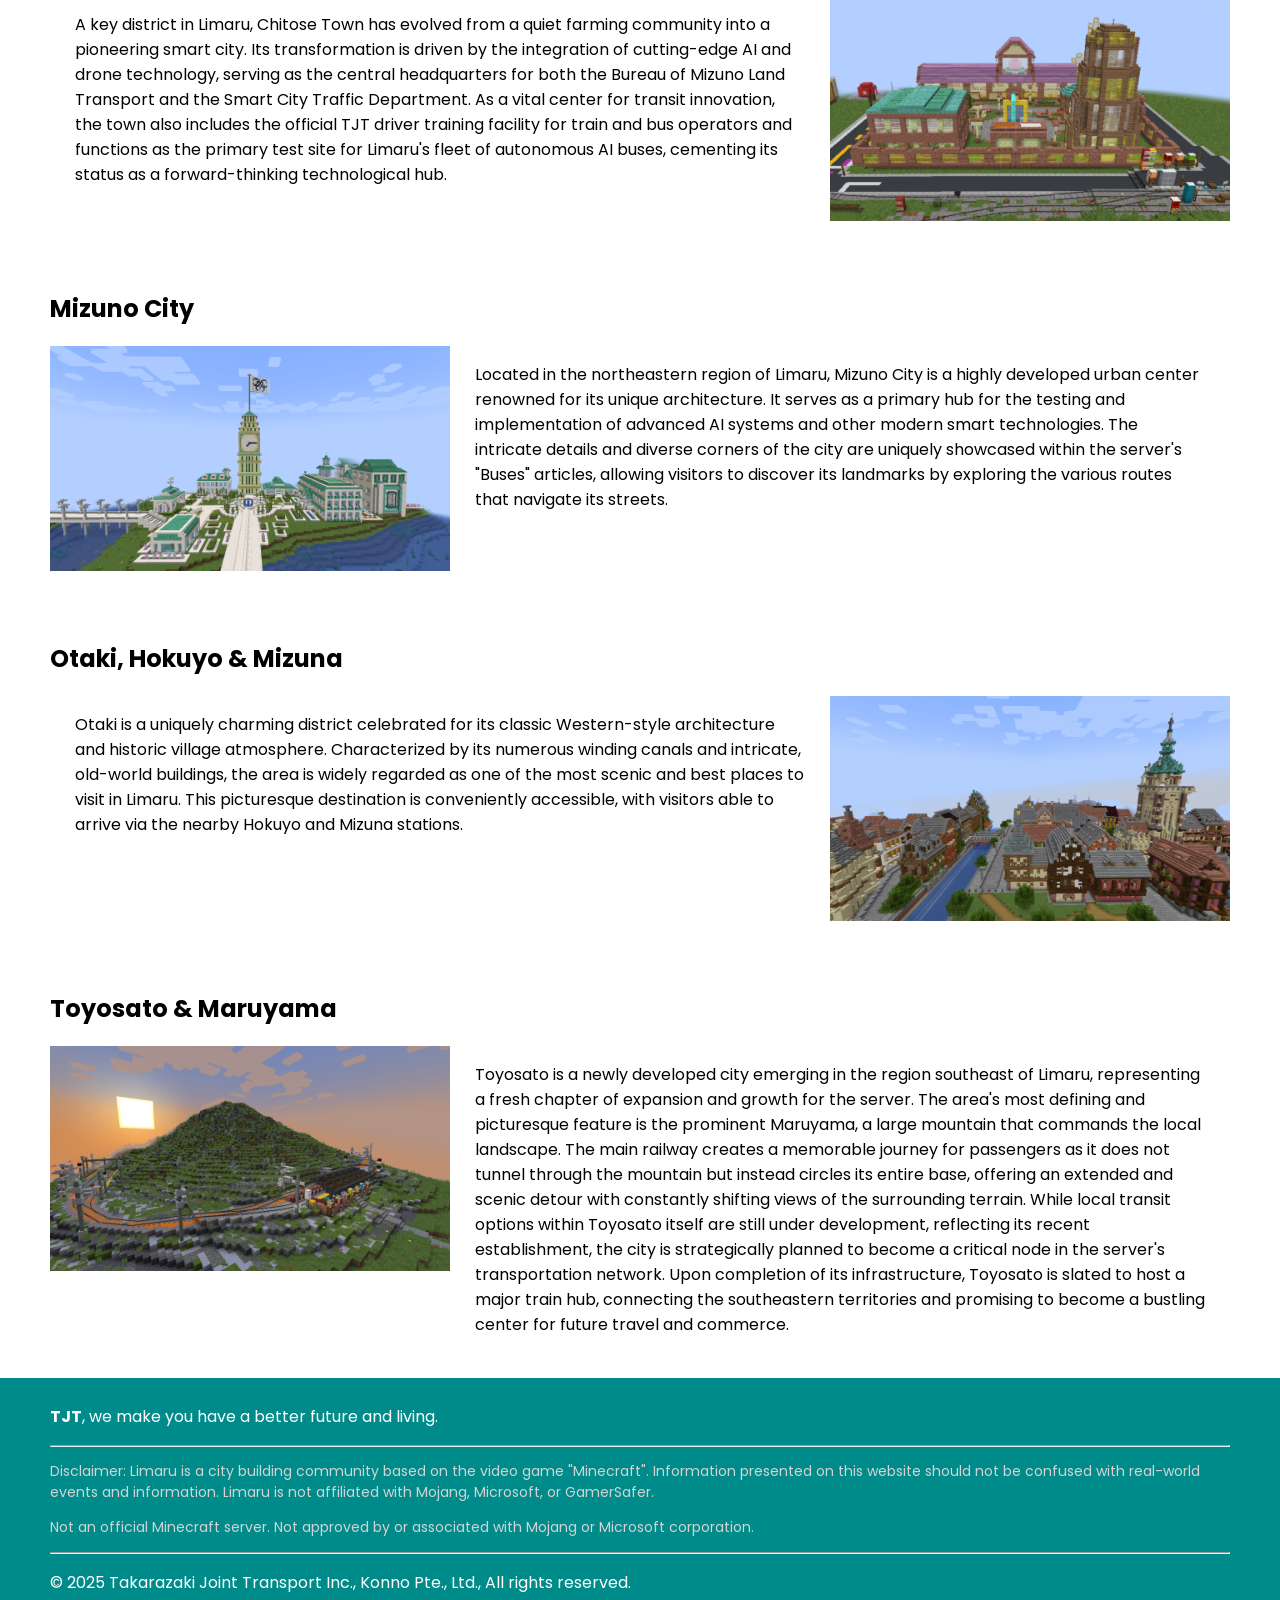
<file: kotoha_line/index.html>
<!DOCTYPE html>
<html lang="en">
<head>
    <meta charset="UTF-8" name="viewport" content="width=device-width, initial-scale=1.0">
    <link rel="icon" type="image/x-icon" href="../assets/favicon.png">
    <title>Kotoha Line | TJT Konno</title>
    <link rel="stylesheet" href="../assets/style.css">
    <link rel="stylesheet" href="../assets/style.css">
    <link href="https://fonts.googleapis.com/css2?family=Material+Symbols+Outlined:FILL@1" rel="stylesheet"/>
    <link rel="preconnect" href="https://fonts.googleapis.com">
    <link rel="preconnect" href="https://fonts.gstatic.com" crossorigin>
    <link href="https://fonts.googleapis.com/css2?family=Poppins:ital,wght@0,100;0,200;0,300;0,400;0,500;0,600;0,700;0,800;0,900;1,100;1,200;1,300;1,400;1,500;1,600;1,700;1,800;1,900&display=swap" rel="stylesheet">
    <script src="../api/fetch_status.js"></script>
    <script src="../api/index_handle.js"></script>
</head>
<body>

    <button id="backToTop" title="Back to top">
        <span class="material-symbols-outlined">keyboard_arrow_up</span>
    </button>

    <section class="server_ip">
        <b>IP: play.limaru.net</b> | Java 1.21.4 is recommended | Bedrock Port: 19132
    </section>

    <section class="icon_header">
        <a href="#">
            <img src="../assets/favicon.png" alt="TJT">
            <h1>TJT Konno</h1>
            <input type="checkbox" id="menu-toggle" style="display: none;">
            <label for="menu-toggle" class="hamburger-menu">
                <span></span>
                <span></span>
                <span></span>
            </label>
        </a>


    </section>

    <nav>
        <section class="icon_menu">
            <a href="../">Home</a>
            <a href="#" class="active">Kotoha Line</a>
            <a href="../buses/">Bus Services</a>
            <a href="https://bluemap.limaru.net/iciwi/">My Wasabi</a>
            <a href="../assets/documents/TrenMap.pdf">Network Map</a>
            <a href="../plazma_go/">Plazma GO!</a>
            <a href="https://bluemap.limaru.net/">BlueMap</a>
            <a href="https://limaru.net/">Limaru Website</a>
            <a href="../about_us/" class="right">Who are we?</a>
        </section>
    </nav>

    <main>

        <section class="banner-text" id="adk1">
            <p>Kotoha Line bridging bus serving between Mizuno, Maekawa, Chitose, Toyosato.<br>
            You may travelling on M1, M7 bus and bridging bus for free. Transfer at Filius Theatre.</p>
            <span class="material-symbols-outlined" onclick="close_banner('adk1')">close</span>
        </section>

        <section id="b41">
            <h1>TJT B41 Train</h1>
            <div class="content">
                <img src="../assets/images/b41.png" alt="B41 Train of TJT">
                <p>We are proud to introduce the all-new B41 train, the latest advancement in Limaru's public transit,
                    built by the renowned Konno Heavy Industries in Chitose. As the most modern train in our fleet,
                    the B41 is equipped with the newest technology, including comprehensive CCTV coverage,
                    a crystal-clear speaker system, and dynamic in-car displays for passenger information.
                    This new series will serve the Kotoha Line, connecting Shinten to Sumiyoshi and stopping
                    at major stations such as Twyford, Mizuno Filius, Chitose, and Kimitsu. During peak hours,
                    a special "Yamabiko" limited-stop service will also be available, serving Mizuna, Gojo, and Katsuragi.
                    Furthermore, the B41's exceptional design has led to its adoption internationally,
                    with an export variant, the B43, now serving the Island Loop Line for the YJJ City MRT.
                </p>
            </div>
        </section>

        <article>
            <h1>Konno University</h1>
            <div>
                <p>Konno University, the planned fourth institution in the Limaru City Server, is currently under construction in the eastern area of Takarazaki, intended to serve as both an academic center and a social hangout for teenagers. Visually, the campus features distinctive architectural elements, including a prominent building with sleek teal-colored paneling contrasting with a more traditional light brown facade, alongside other modern structures with flat grey roofs and large windows, all set against the backdrop of Limaru's developing urban landscape, complete with adjacent rail lines and carefully laid out roadways. This university is uniquely tailored to the roleplay Minecraft environment, with a curriculum focused on specialized courses such as Redstone Engineering, Command Block Theory, and Train Carts Engineering, ensuring it develops the technical talent necessary for the continued growth and operation of Limaru's complex infrastructure.
                </p>
                <img src="../assets/images/knut.png" alt="Konno University">
            </div>
        </article>

        <article>
            <h1>Lake Kimitsuko</h1>
            <div>
                <img src="../assets/images/kimitsuko.png" alt="Lake Kimitsuko">
                <p>Lake Kimitsu, or Kimitsuko, is a small, scenic lake located near the Limaru City Server districts of Kimitsu and Chitose, serving as a much-needed tranquil retreat that provides a beautiful, natural scenery view and is considered the best relax place to visit, featuring rolling, forested terrain and clear water that contrasts sharply with the nearby urban development, yet remains accessible due to the way the Limaru railway infrastructure (operated by TJT) often integrates seamlessly into the surrounding natural environment.
                </p>
            </div>
        </article>

        <article>
            <h1>Chitose Town</h1>
            <div>
                <p>
                    A key district in Limaru, Chitose Town has evolved from a quiet farming community into a pioneering smart city. Its transformation is driven by the integration of cutting-edge AI and drone technology, serving as the central headquarters for both the Bureau of Mizuno Land Transport and the Smart City Traffic Department. As a vital center for transit innovation, the town also includes the official TJT driver training facility for train and bus operators and functions as the primary test site for Limaru's fleet of autonomous AI buses, cementing its status as a forward-thinking technological hub.
                </p>
                <img src="../assets/images/chitose.png" alt="Chitose Town Sq.">
            </div>
        </article>

        <article>
            <h1>Mizuno City</h1>
            <div>
                <img src="../assets/images/mizuno.png" alt="Mizuno City">
                <p>
                    Located in the northeastern region of Limaru, Mizuno City is a highly developed urban center renowned for its unique architecture. It serves as a primary hub for the testing and implementation of advanced AI systems and other modern smart technologies. The intricate details and diverse corners of the city are uniquely showcased within the server's "Buses" articles, allowing visitors to discover its landmarks by exploring the various routes that navigate its streets.</p>
            </div>
        </article>

        <article>
            <h1>Otaki, Hokuyo & Mizuna</h1>
            <div>
                <p>
                    Otaki is a uniquely charming district celebrated for its classic Western-style architecture and historic village atmosphere. Characterized by its numerous winding canals and intricate, old-world buildings, the area is widely regarded as one of the most scenic and best places to visit in Limaru. This picturesque destination is conveniently accessible, with visitors able to arrive via the nearby Hokuyo and Mizuna stations.
                </p>
                <img src="../assets/images/otaki.png" alt="Mizuna Village I Think So">
            </div>
        </article>

        <article>
            <h1>Toyosato & Maruyama</h1>
            <div>
                <img src="../assets/images/maruyama.png" alt="Maruyama">
                <p>
                    Toyosato is a newly developed city emerging in the region southeast of Limaru, representing a fresh chapter of expansion and growth for the server. The area's most defining and picturesque feature is the prominent Maruyama, a large mountain that commands the local landscape. The main railway creates a memorable journey for passengers as it does not tunnel through the mountain but instead circles its entire base, offering an extended and scenic detour with constantly shifting views of the surrounding terrain. While local transit options within Toyosato itself are still under development, reflecting its recent establishment, the city is strategically planned to become a critical node in the server's transportation network. Upon completion of its infrastructure, Toyosato is slated to host a major train hub, connecting the southeastern territories and promising to become a bustling center for future travel and commerce.
                </p>
            </div>
        </article>


    </main>


    <footer>
        <p> <b>TJT</b>, we make you have a better future and living.</p><hr>
        <p class="disclaimer">Disclaimer: Limaru is a city building community based on the video game "Minecraft". Information presented on this website should not be confused with real-world events and information. Limaru is not affiliated with Mojang, Microsoft, or GamerSafer.</p>
        <p class="disclaimer">Not an official Minecraft server. Not approved by or associated with Mojang or Microsoft corporation.</p><hr>
        <p>&copy 2025 Takarazaki Joint Transport Inc., Konno Pte., Ltd., All rights reserved.</p>
    </footer>
    <script>
        const menuToggle = document.querySelector('.hamburger-menu');
        const iconMenu = document.querySelector('.icon_menu');

        menuToggle.addEventListener('click', function() {
            menuToggle.classList.toggle('active');
            iconMenu.classList.toggle('is-open');
        });
    </script>

</body>
</html>
</file>
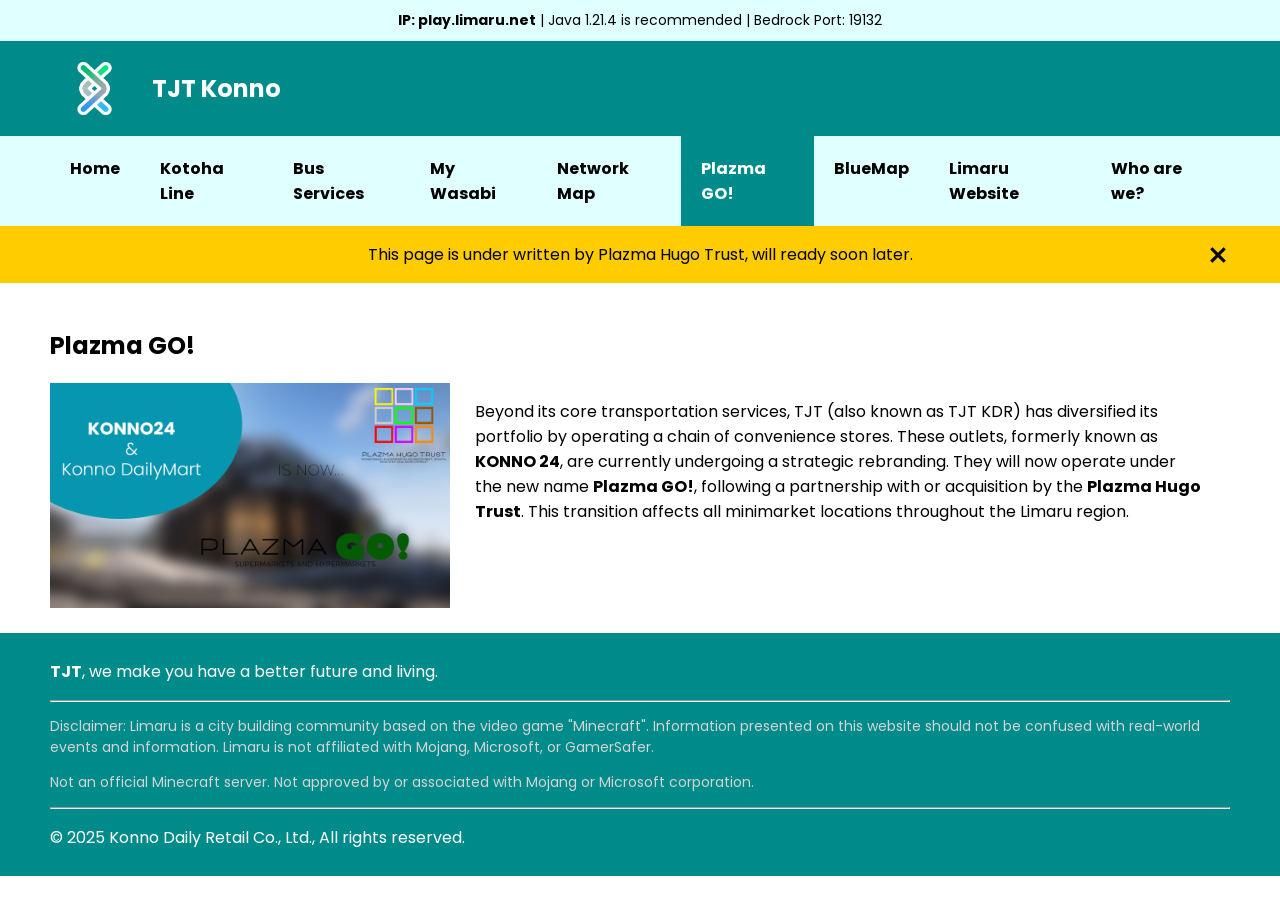
<file: plazma_go/index.html>
<!DOCTYPE html>
<html lang="en">
<head>
    <meta charset="UTF-8" name="viewport" content="width=device-width, initial-scale=1.0">
    <link rel="icon" type="image/x-icon" href="../assets/favicon.png">
    <title>Plazma GO! | TJT Konno</title>
    <link rel="stylesheet" href="../assets/style.css">
    <link rel="stylesheet" href="../assets/style.css">
    <link href="https://fonts.googleapis.com/css2?family=Material+Symbols+Outlined:FILL@1" rel="stylesheet"/>
    <link rel="preconnect" href="https://fonts.googleapis.com">
    <link rel="preconnect" href="https://fonts.gstatic.com" crossorigin>
    <link href="https://fonts.googleapis.com/css2?family=Poppins:ital,wght@0,100;0,200;0,300;0,400;0,500;0,600;0,700;0,800;0,900;1,100;1,200;1,300;1,400;1,500;1,600;1,700;1,800;1,900&display=swap" rel="stylesheet">
    <script src="../api/fetch_status.js"></script>
    <script src="../api/index_handle.js"></script>
</head>
<body>

<button id="backToTop" title="Back to top">
    <span class="material-symbols-outlined">keyboard_arrow_up</span>
</button>

<section class="server_ip">
    <b>IP: play.limaru.net</b> | Java 1.21.4 is recommended | Bedrock Port: 19132
</section>

<section class="icon_header">
    <a href="#">
        <img src="../assets/favicon.png" alt="TJT">
        <h1>TJT Konno</h1>
        <input type="checkbox" id="menu-toggle" style="display: none;">
        <label for="menu-toggle" class="hamburger-menu">
            <span></span>
            <span></span>
            <span></span>
        </label>
    </a>


</section>

<nav>
    <section class="icon_menu">
        <a href="../">Home</a>
        <a href="../kotoha_line/">Kotoha Line</a>
        <a href="../buses/">Bus Services</a>
        <a href="https://bluemap.limaru.net/iciwi/">My Wasabi</a>
        <a href="../assets/documents/TrenMap.pdf">Network Map</a>
        <a href="#" class="active">Plazma GO!</a>
        <a href="https://bluemap.limaru.net/">BlueMap</a>
        <a href="https://limaru.net/">Limaru Website</a>
        <a href="../about_us/" class="right">Who are we?</a>
    </section>
</nav>

<main>
    <section class="banner-text" id="adp1">
        <p>This page is under written by Plazma Hugo Trust, will ready soon later.</p>
        <span class="material-symbols-outlined" onclick="close_banner('adp1')">close</span>
    </section>

    <section id="konno24">
        <h1>Plazma GO!</h1>
        <div class="content">
            <img src="../assets/images/plazmago.png" alt="Plazma GO!">
            <p>Beyond its core transportation services, TJT (also known as TJT KDR) has diversified its portfolio by
                operating a chain of convenience stores. These outlets, formerly known as <b>KONNO 24</b>, are currently
                undergoing a strategic rebranding. They will now operate under the new name <b>Plazma GO!</b>, following a
                partnership with or acquisition by the <b>Plazma Hugo Trust</b>. This transition affects all minimarket
                locations throughout the Limaru region.
            </p>
        </div>
    </section>
</main>


<footer>
    <p> <b>TJT</b>, we make you have a better future and living.</p><hr>
    <p class="disclaimer">Disclaimer: Limaru is a city building community based on the video game "Minecraft". Information presented on this website should not be confused with real-world events and information. Limaru is not affiliated with Mojang, Microsoft, or GamerSafer.</p>
    <p class="disclaimer">Not an official Minecraft server. Not approved by or associated with Mojang or Microsoft corporation.</p><hr>
    <p>&copy 2025 Konno Daily Retail Co., Ltd., All rights reserved.</p>
</footer>
<script>
    const menuToggle = document.querySelector('.hamburger-menu');
    const iconMenu = document.querySelector('.icon_menu');

    menuToggle.addEventListener('click', function() {
        menuToggle.classList.toggle('active');
        iconMenu.classList.toggle('is-open');
    });
</script>

</body>
</html>
</file>
<file: assets/style.css>
body {
    font-family: Poppins, Arial, sans-serif;
    margin: 0;
    padding: 0;
}

nav {
    background-color: darkcyan;
    color: white;
    position: sticky;
    top: 0;
    z-index: 999;
}

.server_ip {
    padding-top: 10px;
    padding-bottom: 10px;
    text-align: center;
    background-color: lightcyan;
    color: black;
    font-size: 14px;
}

section.banner {
    width: 100%;
    height: 120px;
    background-color: lightcyan;
    display: flex;
    justify-content: center;  /* center the image horizontally */
    align-items: center;      /* vertically center */
    position: relative;       /* needed for absolute positioning of span */
}

section.banner-text {
    width: 100%;
    height: auto;
    display: flex;
    justify-content: center;  /* center the image horizontally */
    align-items: center;      /* vertically center */
    position: relative;       /* needed for absolute positioning of span */
    text-align: center;
    background-color: #ffcc00;
}

section.banner img {
    max-height: 100%;
    height: 100px;
    z-index: 1;               /* ensure image is above background */
}

section.banner span {
    font-weight: bold;
    font-size: 24px;
    position: absolute;       /* position relative to banner */
    right: 50px;              /* distance from right edge */
    color: darkcyan;
    cursor: pointer;
    z-index: 2;               /* make sure span is above image */
}

section.banner-text span {
    font-weight: bold;
    font-size: 24px;
    position: absolute;       /* position relative to banner */
    right: 50px;              /* distance from right edge */
    cursor: pointer;
    z-index: 2;               /* make sure span is above image */
}

.icon_header a {
    background-color: darkcyan;
    color: white;
    display: flex;
    align-items: center;
    padding-top: 10px;
    padding-bottom: 10px;
    text-decoration: none;
}

.icon_header a img {
    width: 75px;
    height: 75px;
    margin-left: 57px;
}

.icon_header a h1 {
    margin-left: 20px;
    text-decoration: none;
    color: white;
}

.icon_menu {
    display: flex;
    background-color: lightcyan;
    color: black;
    padding-left: 50px;
}

.icon_menu a {
    padding: 20px;
    text-decoration: none;
    color: black;
    font-weight: bold;
    margin: 0;
}

.icon_menu a:hover, a.active {
    background-color: darkcyan;
    color: white;
}

.icon_menu a.right {
    margin-left: auto;
    margin-right: 50px;
}

footer {
    padding: 10px 50px;
    background-color: darkcyan;
    color: white;
}

footer p.disclaimer {
    font-size: 14px;
    color: lightgray;
}



#iciwi p, #trip_planner p {
    color: gray;
}

#iciwi p a, #trip_planner p a {
    text-decoration: none;
    color: darkcyan;
    text-underline: darkcyan;
}

#colorscheme ul {
    margin-left: 20px;
}

main #service_status, main #trip_planner, main #wasabico,
main #b41, main #tjtbus, main #konno24, main #iciwi,
main #colorscheme, main article {
    padding: 25px 50px;
    background-color: white;
    color: black;
}

main #wasabico div, main #b41 div, main #tjtbus div, main #konno24 div,
main article div {
    display: flex;
}

main #wasabico div img, main #b41 div img,
main #tjtbus div img, main #konno24 div img,
main article div img{
    height: 225px;
    width: 400px;
}

main #wasabico div p, main #b41 div p, main #tjtbus div p, main #konno24 div p,
main article div p {
    margin-right: 25px;
    margin-left: 25px;
}

main #service_status h1, main #trip_planner h1 {
    margin: 0;
}

.status_box section {
    padding-top: 10px;
    align-items: center;
    display: flex;
}

#service_status section h1 {
    font-size: 28px;
    padding-left: 10px;
    font-weight: unset;
}

#service_status section span {
    font-size: 48px;
}

section#service_status section.status_box {
    font-size: 18px;
    position: relative;
    width: 300px;
    margin-right: 50px;
}

section#service_status section.status_box section {
    margin-bottom: 10px;
}

section#service_status section.status_box span.status {
    position: absolute;
    font-size: 18px;
    padding: 2px 10px;
    text-align: right;
    right: 0;
    margin: 5px 0;
}


.status_container {
    display: flex;
}

section#service_status section.status_box div {
    display: flex;
}

section#service_status section.status_box div p {
    margin: 5px 0;
}

fieldset.trip_planner {
    font-size: 18px;
    margin-top: 10px;
}

#iciwi form {
    font-size: 18px;
    margin-top: 10px;
}

fieldset.trip_planner input.radio {
    width: 14px;
    height: 14px;
}

fieldset.trip_planner input.text {
    width: 300px;
    height: 32px;
    font-size: 18px;
    margin-right: 15px;
}

#iciwi form input#iciwi_query {
    width: 100px;
    height: 32px;
    font-size: 18px;
    margin-right: 15px;
}

fieldset.trip_planner button.swap {
    padding: 7px 15px;
    font-size: 18px;
    background-color: darkcyan;
    color: white;
    font-weight: bold;
    border: none;
    margin-right: 15px;
    z-index: 1000;
}

fieldset.trip_planner button.submit {
    padding: 7px 10px;
    font-size: 18px;
    background-color: darkcyan;
    color: white;
    border: none;
    margin-right: 15px;
    z-index: 1000;
}

#iciwi form input#querysubmit {
    padding: 7px 10px;
    font-size: 18px;
    background-color: darkcyan;
    color: white;
    border: none;
    margin-right: 15px;
    z-index: 1000;
}

fieldset.trip_planner label.text {
    margin-right: 5px;
}

#iciwi form label {
    margin-right: 5px;
}

fieldset.trip_planner label.radio {
    margin-right: 16px;
}

.bg-gray {
    background-color: dimgray;
    color: white;
}

.bg-red {
    background-color: firebrick;
    color: white;
}

.bg-orange {
    background-color: orange;
    color: white;
}

.bg-green {
    background-color: mediumseagreen;
    color: white;
}

#service_status {
    position: relative; /* needed for overlay positioning */
}

.loading-overlay {
    position: absolute;
    inset: 0;
    background: white;
    display: flex;
    justify-content: center;
    align-items: center;
    z-index: 10;
}

.loading-spinner {
    width: 40px;
    height: 40px;
    border: 5px solid rgba(0, 0, 0, 0.2);
    border-top-color: darkcyan;
    border-radius: 50%;
    animation: spin 1s linear infinite;
}

.input-wrapper {
    position: relative;
    display: inline-block;
    min-width: 300px; /* width of input itself */
}

.autocomplete-items {
    border: 1px solid #ccc;
    max-height: 250px;
    position: absolute;
    background: white;
    z-index: 1000;
    top: 100%; /* dropdown under input */
    left: 0;
    width: 500px; /* wider than input */
    overflow-y: auto;
    box-sizing: border-box;
    white-space: nowrap;
}

.autocomplete-items div {
    padding: 6px 10px;
    cursor: pointer;
}

.autocomplete-items div:hover {
    background-color: #f0f0f0;
}

@keyframes spin {
    from { transform: rotate(0deg); }
    to { transform: rotate(360deg); }
}

#backToTop {
    position: fixed;
    bottom: 30px;
    right: 30px;
    z-index: 999;
    border: none;
    background-color: darkcyan;
    color: white;
    padding: 10px;
    border-radius: 50%;
    cursor: pointer;
    display: none; /* hidden by default */
    box-shadow: 0 2px 6px rgba(0,0,0,0.3);
    width: 50px;
    height: 50px;
}

#backToTop:hover {
    background-color: lightcyan;
    color: black;
    height: auto;
    margin-top: auto;
    margin-bottom: auto;
}

section#page_not_found {
    background-color: darkcyan;
    color: white;
    text-align: center;
    font-weight: normal;
    font-size: 36px;
    height: 500px;

    /* Flexbox for perfect centering */
    display: flex;
    justify-content: center;
    align-items: center;
}

@media only screen and (max-width: 992px) {
    section.server_ip {
        display: none;
    }

    section.banner {
        display: none;
    }

    section.banner-text p {
        margin-left: 20px;
        margin-right: 100px;
    }

    section.banner-text span {
        margin-right: -25px;
    }

    /* This new rule prevents the page from scrolling when the menu is open */
    body.noscroll {
        overflow: hidden;
    }

    /* --- Hamburger Menu Button --- */
    .hamburger-menu {
        display: block;
        background: none;
        border: none;
        cursor: pointer;
        width: 30px;
        height: 25px;
        position: absolute;
        right: 25px;
        z-index: 1001;
        padding: 0;
    }

    .hamburger-menu span {
        display: block;
        width: 100%;
        height: 3px;
        background-color: white;
        margin-bottom: 5px;
        position: relative;
        transition: transform 0.3s ease, background-color 0.3s ease;
    }

    .icon_menu a.active {
        color: white;
    }

    /* --- Full Screen Menu (FIXED) --- */
    .icon_menu {
        margin-left: 0;
        padding-left: 0;
        padding-top: 50px;
        position: fixed;
        top: 0;
        left: 0; /* CHANGED: Was right, now pinned to the left */
        width: 100%;
        height: 100%;
        background-color: white;
        z-index: 1000;

        display: flex;
        flex-direction: column;
        justify-content: center;
        align-items: center;

        opacity: 0;
        visibility: hidden;

        /* CHANGED: Using transform to hide the menu */
        transform: translateX(100%);

        /* UPDATED: Transitioning transform instead of right */
        transition: transform 0.4s ease-in-out, opacity 0.4s ease-in-out;
    }

    .icon_menu a {
        width: 100%;
        padding: 15px 0;
        text-align: center;
        font-size: 22px;
        font-weight: bold;
        color: black;
        box-sizing: border-box;
    }

    .icon_menu a.right {
        margin-left: 0;
        margin-right: 0;
    }

    /* --- Functionality (FIXED) --- */
    .icon_menu.is-open {
        opacity: 1;
        visibility: visible;

        /* CHANGED: Using transform to show the menu */
        transform: translateX(0);
    }

    /* --- Hamburger Animation --- */
    .hamburger-menu.active span {
        background-color: black;
    }

    .hamburger-menu.active span:nth-child(1) {
        transform: rotate(45deg) translate(5px, 5px);
    }

    .hamburger-menu.active span:nth-child(2) {
        transform: scaleX(0);
    }

    .hamburger-menu.active span:nth-child(3) {
        transform: rotate(-45deg) translate(7px, -7px);
    }

    .status_container {
        display: flex;
        flex-direction: column;
    }

    /* --- Trip Planner Section --- */
    #trip_planner {
        padding: 25px 20px;
    }

    fieldset.trip_planner {
        display: flex;
        flex-direction: column;
    }

    /* --- Radio Buttons (CHANGED) --- */
    .radio-option {
        display: flex; /* Arrange button and label in a row */
        align-items: center; /* Vertically align them */
        margin-bottom: 10px; /* Space between each radio option line */
    }

    .radio-option .radio {
        margin: 0; /* Remove default margins */
    }

    .radio-option label.radio {
        margin-left: 8px; /* Add space between the button and the text */
    }

#trip_planner {
text-align: center;}

#trip_planner form {
margin-left: 0;
margin-right: 0;
padding-left: 0;
padding-right: 0;
text-align: center;
}

fieldset.trip_planner {
margin-left: 0;
margin-right: 0;
padding-left: 0;
padding-right: 0;
}

fieldset.trip_planner label,
#trip_planner form fieldset.trip_planner div {
  margin: 5px;
  padding: 0;
width: auto;
}

    /* --- Input Fields and Labels --- */
    fieldset.trip_planner label.text {
        display: block;
        margin-bottom: 8px;
    }

    fieldset.trip_planner .input-wrapper {
        width: 100%;
    }

    fieldset.trip_planner input.text {
        width: 100%;
        box-sizing: border-box;
    }

    /* --- Buttons (CHANGED) --- */
    fieldset.trip_planner button.swap {
        /* Kept square shape, removed border-radius */
        padding: 7px 15px; /* Restored original padding */
        align-self: center;
        margin: 15px 0;
        transform: rotate(90deg);
    }

    fieldset.trip_planner button.submit {
        width: 100%;
        padding: 12px;
        font-size: 1.1em;
        margin-top: 20px;
    }

    main #service_status, main #trip_planner, main #wasabico,
    main #b41, main #tjtbus, main #konno24, main #iciwi,
    main #colorscheme, main article {
        justify-content: center;
        text-align: center;
        align-items: center;
        align-content: center;
    }

    main #wasabico div p, main #b41 div p, main #tjtbus div p, main #konno24 div p,
    main article div p {
        text-align: left;
    }

    main #wasabico div, main #b41 div, main #tjtbus div, main #konno24 div,
    main article div {
        display: flex;
        flex-direction: column;
        align-items: center; /* Add this line to center the image */
    }

    section#service_status section.status_box {
        width: 100%; /* Make the box fill the full width */
        margin-right: 0; /* Remove side margin */
        margin-bottom: 20px; /* Add space between stacked boxes */
        box-sizing: border-box;
    }

    #colorscheme ul {
        margin-left: 0;
    }

main #wasabico div img, main #b41 div img,
main #tjtbus div img, main #konno24 div img,
main article div img{
    height: 168px;
order: 1;
    width: 300px;
}

main #wasabico div p, main #b41 div p,
main #tjtbus div p, main #konno24 div p,
main article div p{
order: 2;
margin-left: 0;
margin-right: 0;
padding-left: 0;
padding-right: 0;
}


.icon_header a img {
    width: 75px;
    height: 75px;
    margin-left: 20px;
}

.icon_header a h1 {
    margin-left: 20px;
    text-decoration: none;
    color: white;
}

}
</file>
